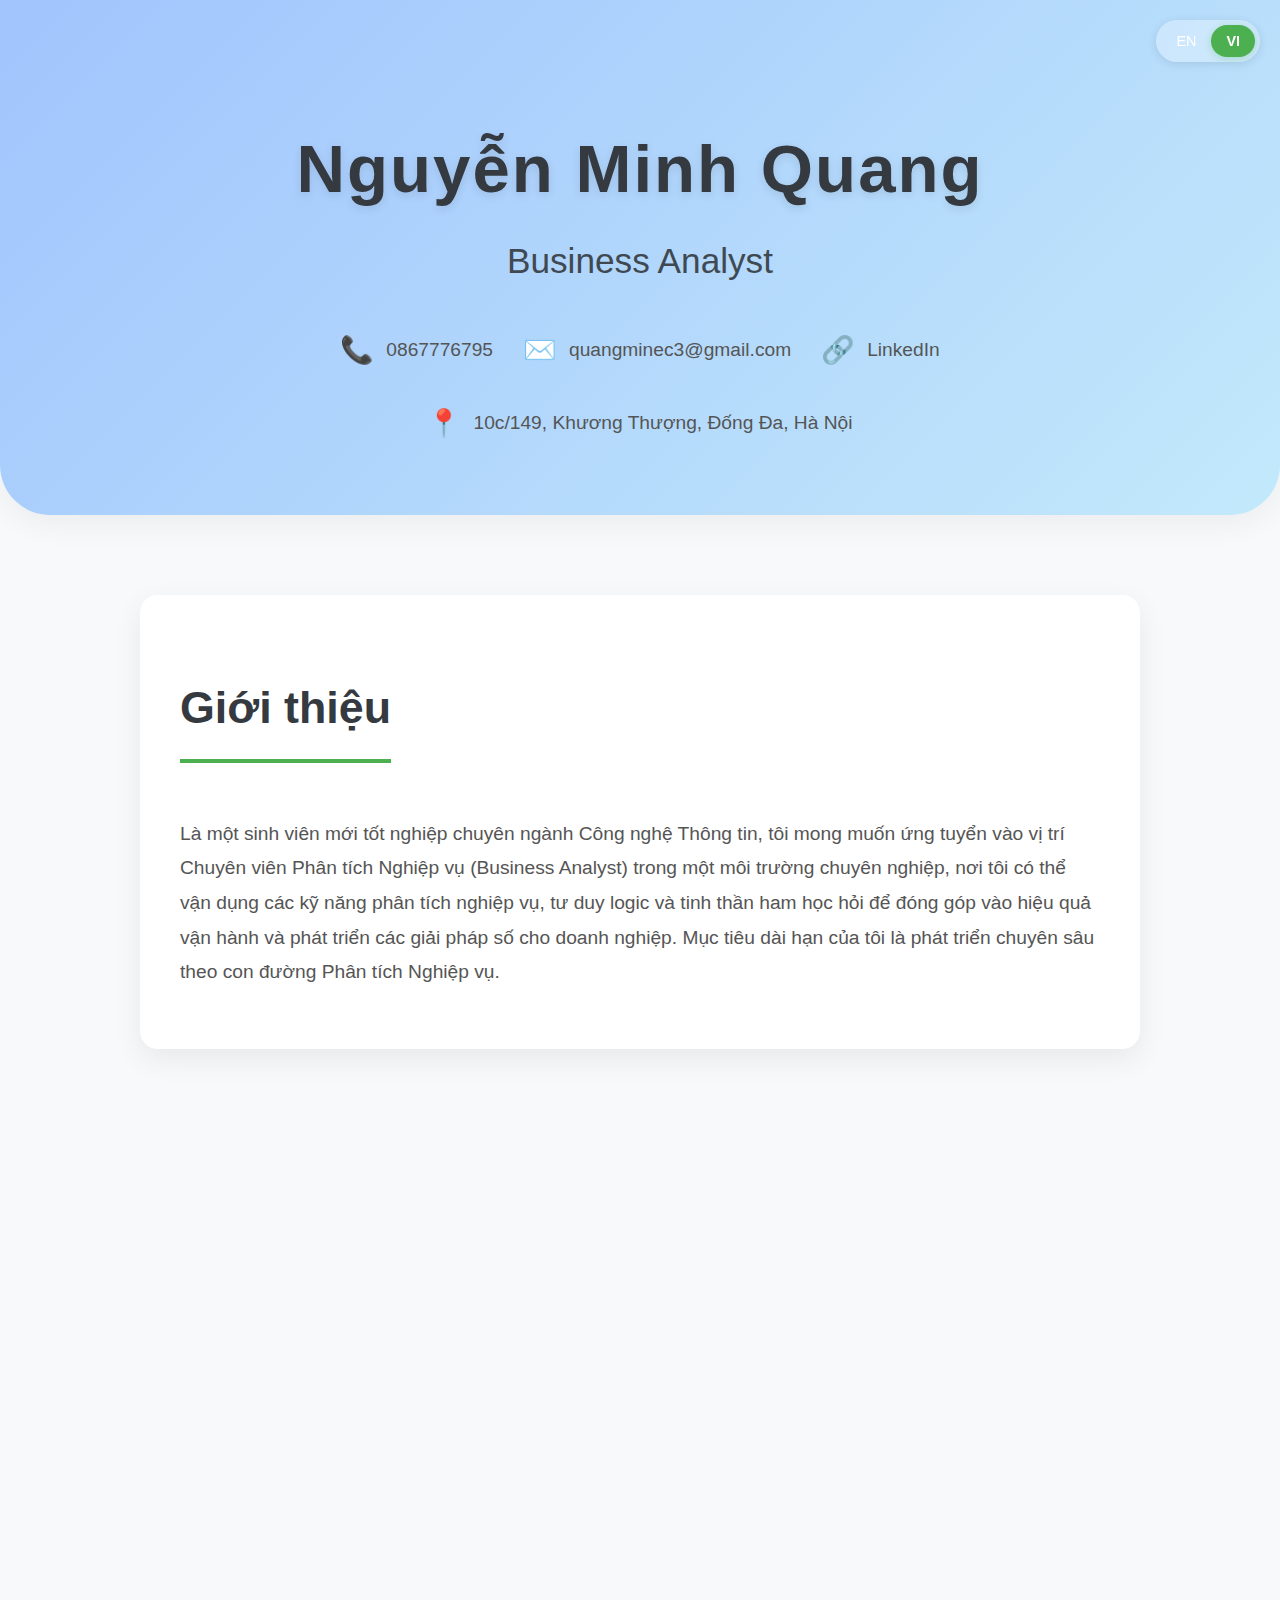
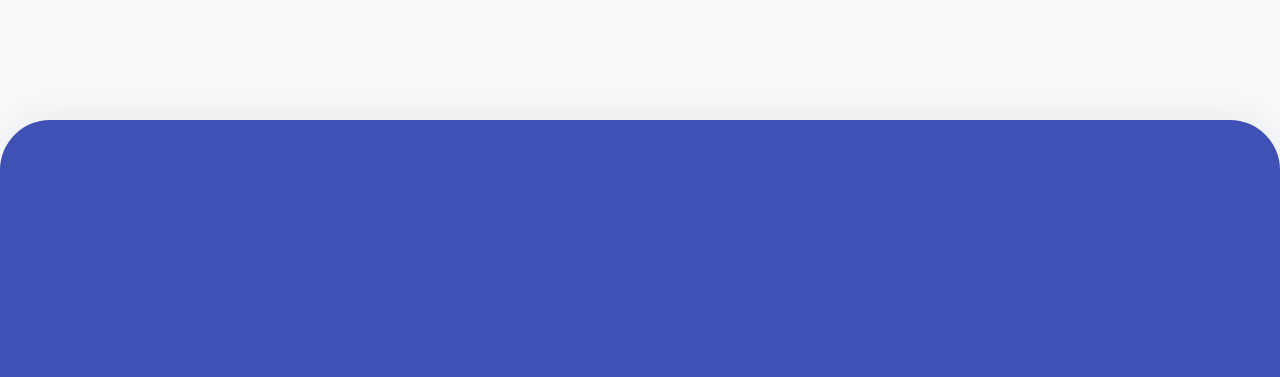
<file: index.html>
<!DOCTYPE html>
<html lang="en">
<head>
    <meta charset="UTF-8">
    <meta name="viewport" content="width=device-width, initial-scale=1.0">
    <title>Nguyen Minh Quang - Portfolio</title>
    <link rel="stylesheet" href="portfolio.css">
</head>
<body>
    <!-- Header Section -->
    <header class="header">
         <div class="language-toggle">
            <button class="toggle-btn active" onclick="switchLanguage('en')" id="btn-en">EN</button>
            <button class="toggle-btn" onclick="switchLanguage('vi')" id="btn-vi">VI</button>
         </div>
        <div class="container">
            <div class="header-content">
                <h1 class="main-name" data-en="Nguyen Minh Quang" data-vi="Nguyễn Minh Quang">Nguyen Minh Quang</h1>
                <h2 class="job-title" data-en="Business Analyst" data-vi="Business Analyst">Business Analyst</h2>
                
                <div class="contact-info">
                    <div class="contact-item">
                        <span class="contact-label">📞</span>
                        <span class="contact-value">0867776795</span>
                    </div>
                    <div class="contact-item">
                        <span class="contact-label">✉️</span>
                        <span class="contact-value">quangminec3@gmail.com</span>
                    </div>
                    <div class="contact-item">
                        <span class="contact-label">🔗</span>
                        <span class="contact-value"><a href="http://linkedin.com/in/nguyen-quang-87b77133b">LinkedIn</a></span>
                    </div>
                    <div class="contact-item">
                        <span class="contact-label">📍</span>
                        <span class="contact-value" data-en="10C/149, Khuong Thuong, Dong Da, Hanoi" data-vi="10c/149, Khương Thượng, Đống Đa, Hà Nội">10C/149, Khuong Thuong, Dong Da, Hanoi</span>
                    </div>
                </div>
            </div>
        </div>
    </header>

    <main class="container">
        <!-- About Me Section -->
        <section class="about-section">
            <div class="card">
                <h2 class="section-title" data-en="About Me" data-vi="Giới thiệu">About Me</h2>
                <div class="about-content">
                    <p class="about-text" data-en="As a recent graduate in Information Technology, I am seeking to apply for a Business Analyst position in a professional environment where I can utilize my business analysis skills, logical thinking, and eagerness to learn to contribute to operational efficiency and the development of digital solutions for businesses. My long-term goal is to develop specialized expertise in the Business Analysis field." data-vi="Là một sinh viên mới tốt nghiệp chuyên ngành Công nghệ Thông tin, tôi mong muốn ứng tuyển vào vị trí Chuyên viên Phân tích Nghiệp vụ (Business Analyst) trong một môi trường chuyên nghiệp, nơi tôi có thể vận dụng các kỹ năng phân tích nghiệp vụ, tư duy logic và tinh thần ham học hỏi để đóng góp vào hiệu quả vận hành và phát triển các giải pháp số cho doanh nghiệp. Mục tiêu dài hạn của tôi là phát triển chuyên sâu theo con đường Phân tích Nghiệp vụ.">
                        As a recent graduate in Information Technology, I am seeking to apply for a Business Analyst position in a professional environment where I can utilize my business analysis skills, logical thinking, and eagerness to learn to contribute to operational efficiency and the development of digital solutions for businesses. My long-term goal is to develop specialized expertise in the Business Analysis field.
                    </p>
                </div>
            </div>
        </section>

        <!-- Education Section -->
        <section class="education-section">
            <div class="card">
                <h2 class="section-title" data-en="Education" data-vi="Học vấn">Education</h2>
                <div class="education-content">
                    <div class="education-item">
                        <h3 class="institution" data-en="Hanoi University of Natural Resources and Environment" data-vi="Trường Đại học Tài Nguyên và Môi Trường Hà Nội">Hanoi University of Natural Resources and Environment</h3>
                        <p class="degree" data-en="Bachelor of Information Technology" data-vi="Cử nhân Công nghệ thông tin">Bachelor of Information Technology</p>
                        <p class="date">2021 - 2025</p>
                        <ul class="education-details">
                            <li data-en="Major: Software Technology" data-vi="Chuyên ngành: Công nghệ phần mềm">Major: Software Technology</li>
                            <li data-en="Grade: Good" data-vi="Tốt nghiệp loại: Khá">Grade: Good</li>
                            <li data-en="Favorite subjects: Information System Analysis and Design; Software Architecture and Design; Embedded System Programming (IoT); Software Testing" data-vi="Môn học yêu thích: Phân tích thiết kế hệ thống thông tin; Kiến trúc và thiết kế phần mềm; Lập trình hệ thống nhúng (IOT); Kiểm thử phần mềm">Favorite subjects: Information System Analysis and Design; Software Architecture and Design; Embedded System Programming (IoT); Software Testing</li>
                        </ul>
                    </div>
                </div>
            </div>
        </section>

        <!-- Experience Section -->
        <section class="experience-section">
            <div class="card">
                <h2 class="section-title" data-en="Experience" data-vi="Kinh nghiệm làm việc">Experience</h2>
                <div class="experience-content">
                    
                    <div class="experience-item">
                        <div class="experience-header">
                            <h3 class="role" data-en="Business Analyst & Back-End Developer Intern" data-vi="Thực tập sinh lập trình Back-End & Business Analyst">Business Analyst & Back-End Developer Intern</h3>
                            <p class="company">MobiFone IT</p>
                            <p class="date" data-en="December 2024 - May 2025" data-vi="12/2024 - 5/2025">December 2024 - May 2025</p>
                        </div>
                        <ul class="experience-details">
                            <li data-en="Gained basic understanding of Golang programming language, including syntax, data types, and writing simple functions" data-vi="Hiểu cơ bản về ngôn ngữ lập trình Golang, bao gồm cú pháp, kiểu dữ liệu và cách viết các hàm đơn giản">Gained basic understanding of Golang programming language, including syntax, data types, and writing simple functions</li>
                            <li data-en="Became familiar with using standard libraries and common packages in Golang" data-vi="Làm quen với việc sử dụng thư viện chuẩn và một số package thông dụng trong Golang">Became familiar with using standard libraries and common packages in Golang</li>
                            <li data-en="Participated in developing small modules under guidance, focusing on code reading and bug fixing" data-vi="Tham gia phát triển các module nhỏ dưới sự hướng dẫn, tập trung vào đọc hiểu mã nguồn và sửa lỗi">Participated in developing small modules under guidance, focusing on code reading and bug fixing</li>
                            <li data-en="Gained basic experience in testing and debugging Golang applications" data-vi="Có kinh nghiệm cơ bản về kiểm thử và gỡ lỗi các ứng dụng viết bằng Golang">Gained basic experience in testing and debugging Golang applications</li>
                            <li data-en="Learned fundamental tasks of a Business Analyst, including understanding business operations, identifying functional and non-functional requirements, and analyzing basic business processes" data-vi="Đã học về các nhiệm vụ nền tảng của một Business Analyst, bao gồm tìm hiểu hoạt động kinh doanh, xác định yêu cầu chức năng và phi chức năng, phân tích các quy trình nghiệp vụ cơ bản">Learned fundamental tasks of a Business Analyst, including understanding business operations, identifying functional and non-functional requirements, and analyzing basic business processes</li>
                        </ul>
                    </div>

                    <div class="experience-item">
                        <div class="experience-header">
                            <h3 class="role" data-en="Front-End Developer Intern" data-vi="Thực tập sinh lập trình Front-End">Front-End Developer Intern</h3>
                            <p class="company">MobiFone IT</p>
                            <p class="date" data-en="January 2024 - May 2024" data-vi="1/2024 - 5/2024">January 2024 - May 2024</p>
                        </div>
                        <ul class="experience-details">
                            <li data-en="Worked with JavaScript and ReactJS, including concepts such as functional components, hooks (useState, useEffect, useContext), and state management with Redux or Context API" data-vi="Sử dụng quen thuộc JavaScript và ReactJS, bao gồm các khái niệm như component functional, hooks (useState, useEffect, useContext), quản lý trạng thái với Redux hoặc Context API">Worked with JavaScript and ReactJS, including concepts such as functional components, hooks (useState, useEffect, useContext), and state management with Redux or Context API</li>
                            <li data-en="Gained experience in API integration and used tools like Postman for testing" data-vi="Có kinh nghiệm tích hợp API, sử dụng các công cụ như Postman để kiểm thử">Gained experience in API integration and used tools like Postman for testing</li>
                            <li data-en="Understood concepts such as RESTful API, asynchronous programming (Promises, Async/Await), and error handling in JavaScript" data-vi="Hiểu biết về các khái niệm như RESTful API, lập trình bất đồng bộ (Promises, Async/Await) và xử lý lỗi trong JavaScript">Understood concepts such as RESTful API, asynchronous programming (Promises, Async/Await), and error handling in JavaScript</li>
                        </ul>
                    </div>

                </div>
            </div>
        </section>

        <!-- Projects Section -->
        <section class="projects-section">
            <div class="card">
                <h2 class="section-title" data-en="Projects" data-vi="Dự án">Projects</h2>
                <div class="projects-content">
                    
                    <div class="project-item">
                        <div class="project-header">
                            <h3 class="project-name">Supply-Chain</h3>
                            <p class="project-type" data-en="Personal Project" data-vi="Dự án cá nhân">Personal Project</p>
                            <p class="date" data-en="January 2025 - April 2025" data-vi="1/2025 - 4/2025">January 2025 - April 2025</p>
                            <p class="role" data-en="Role: Business Analyst & Fullstack Developer" data-vi="Vai trò: Business Analyst & Fullstack Dev">Role: Business Analyst & Fullstack Developer</p>
                        </div>
                        <ul class="project-details">
                            <li data-en="Collected and analyzed user feedback and online information to identify core needs and establish application objectives" data-vi="Thu thập và phân tích phản hồi từ người dùng, thu thập thông tin trên mạng để xác định nhu cầu cốt lõi và xác lập mục tiêu cho ứng dụng">Collected and analyzed user feedback and online information to identify core needs and establish application objectives</li>
                            <li data-en="Prepared comprehensive project documentation, including Software Requirements Specifications (SRS), use case diagrams, user stories, and functional analysis" data-vi="Soạn thảo đầy đủ tài liệu dự án, bao gồm Tài liệu Yêu cầu Phần mềm (SRS), sơ đồ use case, viết user story và phân tích chức năng">Prepared comprehensive project documentation, including Software Requirements Specifications (SRS), use case diagrams, user stories, and functional analysis</li>
                            <li data-en="Used Figma and ReactJS to design and develop user interfaces, focusing on user-friendliness and user experience (UI/UX)" data-vi="Sử dụng Figma và ReactJS để thiết kế và phát triển giao diện người dùng, tập trung vào tính thân thiện và trải nghiệm người dùng (UI/UX)">Used Figma and ReactJS to design and develop user interfaces, focusing on user-friendliness and user experience (UI/UX)</li>
                            <li data-en="Implemented backend system, applied blockchain technology to increase transparency and traceability in supply chain using Solidity language" data-vi="Triển khai hệ thống backend, ứng dụng công nghệ blockchain nhằm tăng tính minh bạch và khả năng truy xuất nguồn gốc trong chuỗi cung ứng sử dụng ngôn ngữ Solidity">Implemented backend system, applied blockchain technology to increase transparency and traceability in supply chain using Solidity language</li>
                            <li data-en="Conducted functional testing and bug fixes to ensure application completeness" data-vi="Thực hiện kiểm thử các chức năng và sửa lỗi để đảm bảo sự hoàn thiện của ứng dụng">Conducted functional testing and bug fixes to ensure application completeness</li>
                            <span data-en="You can see my project source code here: " data-vi="Bạn có thể xem mã nguồn dự án của tôi tại đây: ">You can see my project source code here: </span>
                            <a href="https://gitlab.com/blockchain6334510/supply-chain">Supply-chain</a>
                        </ul>
                    </div>

                    <div class="project-item">
                        <div class="project-header">
                            <h3 class="project-name">GUHA Perfume Shop</h3>
                            <p class="project-type" data-en="Group Project (5 members)" data-vi="Dự án nhóm (5 người)">Group Project (5 members)</p>
                            <p class="date" data-en="August 2023 - October 2023" data-vi="8/2023 - 10/2023">August 2023 - October 2023</p>
                            <p class="role" data-en="Role: Business Analyst & Front-End Developer" data-vi="Vai trò: Business Analyst & Front-End Dev">Role: Business Analyst & Front-End Developer</p>
                        </div>
                        <ul class="project-details">
                            <li data-en="Conducted field surveys at perfume shops to understand daily operations and identify business requirements" data-vi="Tiến hành khảo sát thực tế tại các cửa hàng nước hoa để hiểu quy trình vận hành hàng ngày và xác định các yêu cầu nghiệp vụ">Conducted field surveys at perfume shops to understand daily operations and identify business requirements</li>
                            <li data-en="Analyzed functional requirements and designed a simple system to support main business operations such as product, order, and customer management" data-vi="Phân tích nhu cầu chức năng và thiết kế một hệ thống đơn giản hỗ trợ các nghiệp vụ chính như quản lý sản phẩm, đơn hàng và khách hàng">Analyzed functional requirements and designed a simple system to support main business operations such as product, order, and customer management</li>
                            <li data-en="Built basic workflow diagrams, function decomposition, and use case scenarios to clarify system behavior" data-vi="Xây dựng sơ đồ quy trình làm việc cơ bản, phân rã chức năng và kịch bản use case nhằm làm rõ hành vi hệ thống">Built basic workflow diagrams, function decomposition, and use case scenarios to clarify system behavior</li>
                            <li data-en="Designed simple, user-friendly interfaces suitable for shop owners and staff with limited technical knowledge" data-vi="Thiết kế giao diện đơn giản, thân thiện với người dùng, phù hợp với chủ cửa hàng và nhân viên có ít kiến thức kỹ thuật">Designed simple, user-friendly interfaces suitable for shop owners and staff with limited technical knowledge</li>
                        </ul>
                    </div>

                </div>
            </div>
        </section>

        <!-- Skills Section -->
        <section class="skills-section">
            <div class="card">
                <h2 class="section-title" data-en="Skills" data-vi="Kỹ năng">Skills</h2>
                <div class="skills-content grid">
                    
                    <div class="skill-category">
                        <h3 class="skill-category-title" data-en="Technical Skills" data-vi="Kỹ năng chuyên môn">Technical Skills</h3>
                        <div class="skill-subcategory">
                            <h4 data-en="Business Analysis" data-vi="Phân tích nghiệp vụ">Business Analysis</h4>
                            <div class="skill-list">
                                <span class="skill-tag">BRD/FRD/SRS</span>
                                <span class="skill-tag">User Stories</span>
                                <span class="skill-tag">BPMN</span>
                                <span class="skill-tag">UX/UI</span>
                                <span class="skill-tag">Agile & Scrum</span>
                                <span class="skill-tag" data-en="Market Research" data-vi="Nghiên cứu thị trường">Market Research</span>
                            </div>
                        </div>
                        <div class="skill-subcategory">
                            <h4 data-en="Programming" data-vi="Lập trình">Programming</h4>
                            <div class="skill-list">
                                <span class="skill-tag">SQL</span>
                                <span class="skill-tag">Python (Basic)</span>
                                <span class="skill-tag">JavaScript</span>
                                <span class="skill-tag">ReactJS</span>
                                <span class="skill-tag">Golang (Basic)</span>
                                <span class="skill-tag">Solidity</span>
                            </div>
                        </div>
                        <div class="skill-subcategory">
                            <h4 data-en="Tools" data-vi="Công cụ">Tools</h4>
                            <div class="skill-list">
                                <span class="skill-tag">Postman</span>
                                <span class="skill-tag">Git/GitHub</span>
                                <span class="skill-tag">VS Code</span>
                                <span class="skill-tag">Microsoft Office</span>
                                <span class="skill-tag">Figma</span>
                                <span class="skill-tag">Draw.io</span>
                                <span class="skill-tag">Jira</span>
                            </div>
                        </div>
                    </div>

                    <div class="skill-category">
                        <h3 class="skill-category-title" data-en="Soft Skills" data-vi="Kỹ năng mềm">Soft Skills</h3>
                        <div class="skill-list">
                            <span class="skill-tag" data-en="Analytical Thinking" data-vi="Tư duy phân tích">Analytical Thinking</span>
                            <span class="skill-tag" data-en="Problem Solving" data-vi="Giải quyết vấn đề">Problem Solving</span>
                            <span class="skill-tag" data-en="Documentation" data-vi="Trình bày tài liệu">Documentation</span>
                            <span class="skill-tag" data-en="Presentation" data-vi="Thuyết trình">Presentation</span>
                            <span class="skill-tag" data-en="Communication" data-vi="Giao tiếp">Communication</span>
                            <span class="skill-tag" data-en="Teamwork" data-vi="Làm việc nhóm">Teamwork</span>
                            <span class="skill-tag" data-en="Self-Learning" data-vi="Tự học">Self-Learning</span>
                            <span class="skill-tag" data-en="Independent Work" data-vi="Làm việc độc lập">Independent Work</span>
                        </div>
                    </div>

                </div>
            </div>
        </section>

        <!-- Languages Section -->
        <section class="languages-section">
            <div class="card">
                <h2 class="section-title" data-en="Languages" data-vi="Ngôn ngữ">Languages</h2>
                <div class="languages-content">
                    <div class="language-item">
                        <h3 data-en="English" data-vi="Tiếng Anh">English</h3>
                        <ul>
                            <li data-en="Able to read and understand technical documentation" data-vi="Có khả năng đọc hiểu các tài liệu kỹ thuật">Able to read and understand technical documentation</li>
                            <li data-en="Basic communication skills" data-vi="Giao tiếp cơ bản">Basic communication skills</li>
                        </ul>
                    </div>
                    <div class="language-item">
                        <h3 data-en="Vietnamese" data-vi="Tiếng Việt">Vietnamese</h3>
                        <ul>
                            <li data-en="Native speaker" data-vi="Ngôn ngữ mẹ đẻ">Native speaker</li>
                        </ul>
                    </div>
                </div>
            </div>
        </section>

        <!-- Interests Section -->
        <section class="interests-section">
            <div class="card">
                <h2 class="section-title" data-en="Interests" data-vi="Sở thích">Interests</h2>
                <div class="interests-content">
                    <div class="interest-grid">
                        <div class="interest-item">
                            <h3>📚</h3>
                            <p data-en="Reading and collecting books" data-vi="Đọc và sưu tầm sách">Reading and collecting books</p>
                        </div>
                        <div class="interest-item">
                            <h3>🍳</h3>
                            <p data-en="Learning and cooking new dishes" data-vi="Học và nấu các món ăn mới">Learning and cooking new dishes</p>
                        </div>
                        <div class="interest-item">
                            <h3>🏸</h3>
                            <p data-en="Playing badminton" data-vi="Chơi cầu lông">Playing badminton</p>
                        </div>
                        <div class="interest-item">
                            <h3>🔧</h3>
                            <p data-en="Searching, collecting, and repairing technology items" data-vi="Tìm kiếm, sưu tầm và sửa chữa đồ công nghệ">Searching, collecting, and repairing technology items</p>
                        </div>
                    </div>
                </div>
            </div>
        </section>

    </main>

    <footer class="footer">
        <div class="container">
            <div class="card">
                <p class="footer-text" data-en="© 2025 Nguyen Minh Quang. All rights reserved." data-vi="© 2025 Nguyen Minh Quang. Tất cả quyền được bảo lưu.">© 2025 Nguyen Minh Quang. All rights reserved.</p>
            </div>
        </div>
    </footer>

    <script>
        // Language switching functionality
        let currentLanguage = 'en';

        function switchLanguage(lang) {
            currentLanguage = lang;
            
            // Update toggle buttons
            document.getElementById('btn-en').classList.toggle('active', lang === 'en');
            document.getElementById('btn-vi').classList.toggle('active', lang === 'vi');
            
            // Update all elements with data attributes
            const elements = document.querySelectorAll('[data-en][data-vi]');
            elements.forEach(element => {
                if (lang === 'en') {
                    element.textContent = element.getAttribute('data-en');
                } else {
                    element.textContent = element.getAttribute('data-vi');
                }
            });
            
            // Update document language
            document.documentElement.lang = lang;
        }

        // Initialize on page load
        document.addEventListener('DOMContentLoaded', function() {
            switchLanguage('en');
        });

        // Smooth scrolling for anchor links (if you add navigation later)
        document.querySelectorAll('a[href^="#"]').forEach(anchor => {
            anchor.addEventListener('click', function (e) {
                e.preventDefault();
                document.querySelector(this.getAttribute('href')).scrollIntoView({
                    behavior: 'smooth'
                });
            });
        });

        // Add some interactive effects
        document.addEventListener('DOMContentLoaded', function() {
            // Add hover effects to cards
            const cards = document.querySelectorAll('.card');
            cards.forEach(card => {
                card.addEventListener('mouseenter', function() {
                    this.style.transform = 'translateY(-2px)';
                    this.style.transition = 'transform 0.3s ease';
                });
                
                card.addEventListener('mouseleave', function() {
                    this.style.transform = 'translateY(0)';
                });
            });

            // Add click effects to skill tags
            const skillTags = document.querySelectorAll('.skill-tag');
            skillTags.forEach(tag => {
                tag.addEventListener('click', function() {
                    this.style.transform = 'scale(1.1)';
                    this.style.transition = 'transform 0.2s ease';
                    
                    setTimeout(() => {
                        this.style.transform = 'scale(1)';
                    }, 200);
                });
            });
        });

        // Add typing effect to the main title (optional)
        function typeWriter(element, text, delay = 100) {
            let i = 0;
            element.innerHTML = '';
            
            function type() {
                if (i < text.length) {
                    element.innerHTML += text.charAt(i);
                    i++;
                    setTimeout(type, delay);
                }
            }
            
            type();
        }

        document.addEventListener('DOMContentLoaded', () => {
    const cards = document.querySelectorAll('.card');

    const observerOptions = {
        root: null, // viewport
        rootMargin: '0px',
        threshold: 0.1 // 10% của card phải visible để kích hoạt
    };

    const observer = new IntersectionObserver((entries, observer) => {
        entries.forEach(entry => {
            if (entry.isIntersecting) {
                // Card đang trong viewport
                if (!entry.target.classList.contains('appear')) {
                    entry.target.classList.add('appear');
                    // Tùy chọn: Ngừng quan sát sau khi đã xuất hiện để cải thiện hiệu suất
                    // observer.unobserve(entry.target);
                }
            } else {
                // Tùy chọn: Nếu muốn hiệu ứng reset khi cuộn ra ngoài
                // entry.target.classList.remove('appear');
            }
        });
    }, observerOptions);

    cards.forEach(card => {
        observer.observe(card);
    });

    // Logic cho chuyển đổi ngôn ngữ (nếu bạn có)
    const langToggleEn = document.getElementById('btn-en');
    const langToggleVi = document.getElementById('btn-vi');
    const elementsToTranslate = document.querySelectorAll('[data-en], [data-vi]');

    function switchLanguage(lang) {
        elementsToTranslate.forEach(el => {
            if (el.dataset[lang]) {
                el.textContent = el.dataset[lang];
            }
        });

        if (lang === 'en') {
            langToggleEn.classList.add('active');
            langToggleVi.classList.remove('active');
        } else {
            langToggleVi.classList.add('active');
            langToggleEn.classList.remove('active');
        }
    }

    // Thiết lập ngôn ngữ mặc định hoặc từ localStorage
    const savedLang = localStorage.getItem('portfolioLang') || 'vi';
    switchLanguage(savedLang);

    langToggleEn.addEventListener('click', () => {
        switchLanguage('en');
        localStorage.setItem('portfolioLang', 'en');
    });

    langToggleVi.addEventListener('click', () => {
        switchLanguage('vi');
        localStorage.setItem('portfolioLang', 'vi');
    });
});

        // Uncomment to add typing effect to name
        // document.addEventListener('DOMContentLoaded', function() {
        //     const nameElement = document.querySelector('.main-name');
        //     typeWriter(nameElement, 'Nguyen Minh Quang', 150);
        // });
    </script>
</body>
</html>
</file>
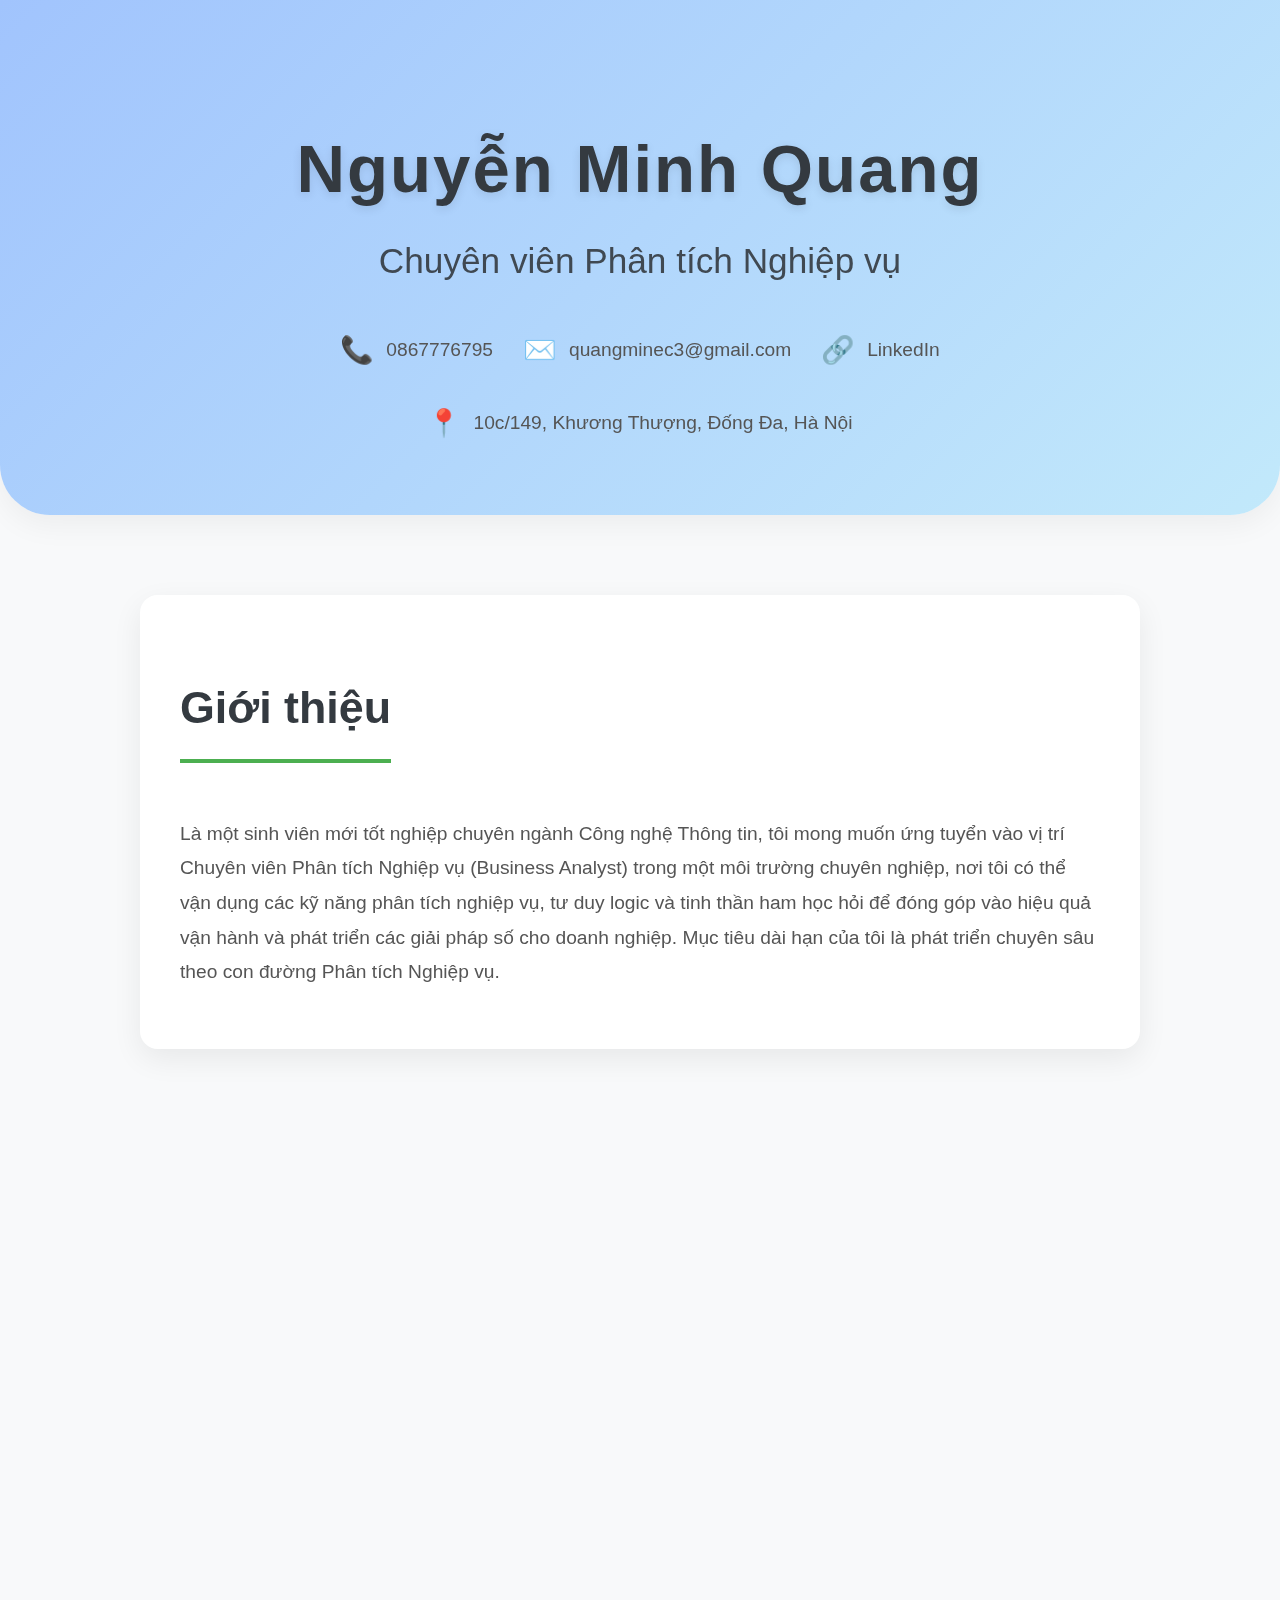
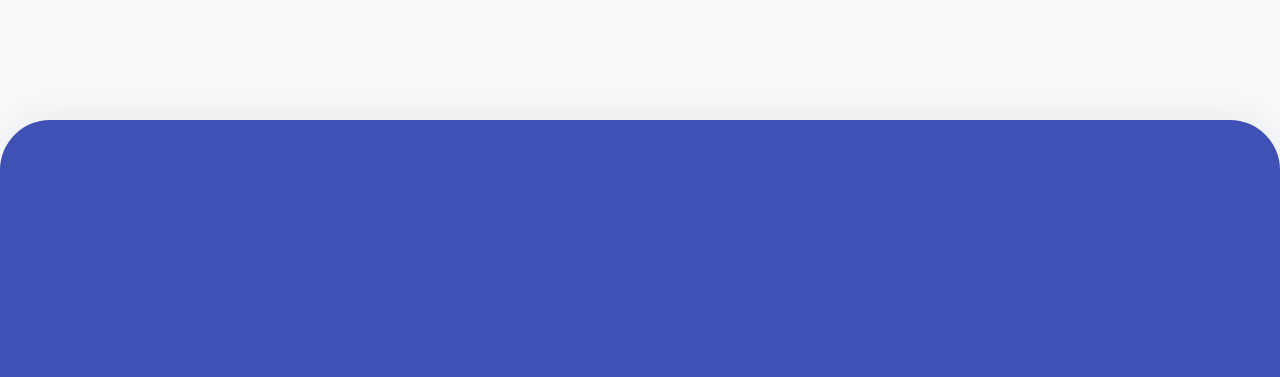
<file: portfolio.html>
<!DOCTYPE html>
<html lang="en">
<head>
    <meta charset="UTF-8">
    <meta name="viewport" content="width=device-width, initial-scale=1.0">
    <title>Nguyen Minh Quang - Portfolio</title>
    <link rel="stylesheet" href="portfolio.css">
</head>
<body>
    <!-- Language Toggle -->
    <div class="language-toggle">
        <button class="toggle-btn active" onclick="switchLanguage('en')" id="btn-en">English</button>
        <button class="toggle-btn" onclick="switchLanguage('vi')" id="btn-vi">Tiếng Việt</button>
    </div>

    <!-- Header Section -->
    <header class="header">
        <div class="container">
            <div class="header-content">
                <h1 class="main-name" data-en="Nguyen Minh Quang" data-vi="Nguyễn Minh Quang">Nguyen Minh Quang</h1>
                <h2 class="job-title" data-en="Business Analyst" data-vi="Chuyên viên Phân tích Nghiệp vụ">Business Analyst</h2>
                
                <div class="contact-info">
                    <div class="contact-item">
                        <span class="contact-label">📞</span>
                        <span class="contact-value">0867776795</span>
                    </div>
                    <div class="contact-item">
                        <span class="contact-label">✉️</span>
                        <span class="contact-value">quangminec3@gmail.com</span>
                    </div>
                    <div class="contact-item">
                        <span class="contact-label">🔗</span>
                        <span class="contact-value"><a href="http://linkedin.com/in/nguyen-quang-87b77133b">LinkedIn</a></span>
                    </div>
                    <div class="contact-item">
                        <span class="contact-label">📍</span>
                        <span class="contact-value" data-en="10C/149, Khuong Thuong, Dong Da, Hanoi" data-vi="10c/149, Khương Thượng, Đống Đa, Hà Nội">10C/149, Khuong Thuong, Dong Da, Hanoi</span>
                    </div>
                </div>
            </div>
        </div>
    </header>

    <main class="container">
        <!-- About Me Section -->
        <section class="about-section">
            <div class="card">
                <h2 class="section-title" data-en="About Me" data-vi="Giới thiệu">About Me</h2>
                <div class="about-content">
                    <p class="about-text" data-en="As a recent graduate in Information Technology, I am seeking to apply for a Business Analyst position in a professional environment where I can utilize my business analysis skills, logical thinking, and eagerness to learn to contribute to operational efficiency and the development of digital solutions for businesses. My long-term goal is to develop specialized expertise in the Business Analysis field." data-vi="Là một sinh viên mới tốt nghiệp chuyên ngành Công nghệ Thông tin, tôi mong muốn ứng tuyển vào vị trí Chuyên viên Phân tích Nghiệp vụ (Business Analyst) trong một môi trường chuyên nghiệp, nơi tôi có thể vận dụng các kỹ năng phân tích nghiệp vụ, tư duy logic và tinh thần ham học hỏi để đóng góp vào hiệu quả vận hành và phát triển các giải pháp số cho doanh nghiệp. Mục tiêu dài hạn của tôi là phát triển chuyên sâu theo con đường Phân tích Nghiệp vụ.">
                        As a recent graduate in Information Technology, I am seeking to apply for a Business Analyst position in a professional environment where I can utilize my business analysis skills, logical thinking, and eagerness to learn to contribute to operational efficiency and the development of digital solutions for businesses. My long-term goal is to develop specialized expertise in the Business Analysis field.
                    </p>
                </div>
            </div>
        </section>

        <!-- Education Section -->
        <section class="education-section">
            <div class="card">
                <h2 class="section-title" data-en="Education" data-vi="Học vấn">Education</h2>
                <div class="education-content">
                    <div class="education-item">
                        <h3 class="institution" data-en="Hanoi University of Natural Resources and Environment" data-vi="Trường Đại học Tài Nguyên và Môi Trường Hà Nội">Hanoi University of Natural Resources and Environment</h3>
                        <p class="degree" data-en="Bachelor of Information Technology" data-vi="Cử nhân Công nghệ thông tin">Bachelor of Information Technology</p>
                        <p class="date">2021 - 2025</p>
                        <ul class="education-details">
                            <li data-en="Major: Software Technology" data-vi="Chuyên ngành: Công nghệ phần mềm">Major: Software Technology</li>
                            <li data-en="Grade: Good" data-vi="Tốt nghiệp loại: Khá">Grade: Good</li>
                            <li data-en="Favorite subjects: Information System Analysis and Design; Software Architecture and Design; Embedded System Programming (IoT); Software Testing" data-vi="Môn học yêu thích: Phân tích thiết kế hệ thống thông tin; Kiến trúc và thiết kế phần mềm; Lập trình hệ thống nhúng (IOT); Kiểm thử phần mềm">Favorite subjects: Information System Analysis and Design; Software Architecture and Design; Embedded System Programming (IoT); Software Testing</li>
                        </ul>
                    </div>
                </div>
            </div>
        </section>

        <!-- Experience Section -->
        <section class="experience-section">
            <div class="card">
                <h2 class="section-title" data-en="Experience" data-vi="Kinh nghiệm làm việc">Experience</h2>
                <div class="experience-content">
                    
                    <div class="experience-item">
                        <div class="experience-header">
                            <h3 class="role" data-en="Business Analyst & Back-End Developer Intern" data-vi="Thực tập sinh lập trình Back-End & Business Analyst">Business Analyst & Back-End Developer Intern</h3>
                            <p class="company">MobiFone IT</p>
                            <p class="date" data-en="December 2024 - May 2025" data-vi="12/2024 - 5/2025">December 2024 - May 2025</p>
                        </div>
                        <ul class="experience-details">
                            <li data-en="Gained basic understanding of Golang programming language, including syntax, data types, and writing simple functions" data-vi="Hiểu cơ bản về ngôn ngữ lập trình Golang, bao gồm cú pháp, kiểu dữ liệu và cách viết các hàm đơn giản">Gained basic understanding of Golang programming language, including syntax, data types, and writing simple functions</li>
                            <li data-en="Became familiar with using standard libraries and common packages in Golang" data-vi="Làm quen với việc sử dụng thư viện chuẩn và một số package thông dụng trong Golang">Became familiar with using standard libraries and common packages in Golang</li>
                            <li data-en="Participated in developing small modules under guidance, focusing on code reading and bug fixing" data-vi="Tham gia phát triển các module nhỏ dưới sự hướng dẫn, tập trung vào đọc hiểu mã nguồn và sửa lỗi">Participated in developing small modules under guidance, focusing on code reading and bug fixing</li>
                            <li data-en="Gained basic experience in testing and debugging Golang applications" data-vi="Có kinh nghiệm cơ bản về kiểm thử và gỡ lỗi các ứng dụng viết bằng Golang">Gained basic experience in testing and debugging Golang applications</li>
                            <li data-en="Learned fundamental tasks of a Business Analyst, including understanding business operations, identifying functional and non-functional requirements, and analyzing basic business processes" data-vi="Đã học về các nhiệm vụ nền tảng của một Business Analyst, bao gồm tìm hiểu hoạt động kinh doanh, xác định yêu cầu chức năng và phi chức năng, phân tích các quy trình nghiệp vụ cơ bản">Learned fundamental tasks of a Business Analyst, including understanding business operations, identifying functional and non-functional requirements, and analyzing basic business processes</li>
                        </ul>
                    </div>

                    <div class="experience-item">
                        <div class="experience-header">
                            <h3 class="role" data-en="Front-End Developer Intern" data-vi="Thực tập sinh lập trình Front-End">Front-End Developer Intern</h3>
                            <p class="company">MobiFone IT</p>
                            <p class="date" data-en="January 2024 - May 2024" data-vi="1/2024 - 5/2024">January 2024 - May 2024</p>
                        </div>
                        <ul class="experience-details">
                            <li data-en="Worked with JavaScript and ReactJS, including concepts such as functional components, hooks (useState, useEffect, useContext), and state management with Redux or Context API" data-vi="Sử dụng quen thuộc JavaScript và ReactJS, bao gồm các khái niệm như component functional, hooks (useState, useEffect, useContext), quản lý trạng thái với Redux hoặc Context API">Worked with JavaScript and ReactJS, including concepts such as functional components, hooks (useState, useEffect, useContext), and state management with Redux or Context API</li>
                            <li data-en="Gained experience in API integration and used tools like Postman for testing" data-vi="Có kinh nghiệm tích hợp API, sử dụng các công cụ như Postman để kiểm thử">Gained experience in API integration and used tools like Postman for testing</li>
                            <li data-en="Understood concepts such as RESTful API, asynchronous programming (Promises, Async/Await), and error handling in JavaScript" data-vi="Hiểu biết về các khái niệm như RESTful API, lập trình bất đồng bộ (Promises, Async/Await) và xử lý lỗi trong JavaScript">Understood concepts such as RESTful API, asynchronous programming (Promises, Async/Await), and error handling in JavaScript</li>
                        </ul>
                    </div>

                </div>
            </div>
        </section>

        <!-- Projects Section -->
        <section class="projects-section">
            <div class="card">
                <h2 class="section-title" data-en="Projects" data-vi="Dự án">Projects</h2>
                <div class="projects-content">
                    
                    <div class="project-item">
                        <div class="project-header">
                            <h3 class="project-name">Supply-Chain</h3>
                            <p class="project-type" data-en="Personal Project" data-vi="Dự án cá nhân">Personal Project</p>
                            <p class="date" data-en="January 2025 - April 2025" data-vi="1/2025 - 4/2025">January 2025 - April 2025</p>
                            <p class="role" data-en="Role: Business Analyst & Fullstack Developer" data-vi="Vai trò: Business Analyst & Fullstack Dev">Role: Business Analyst & Fullstack Developer</p>
                        </div>
                        <ul class="project-details">
                            <li data-en="Collected and analyzed user feedback and online information to identify core needs and establish application objectives" data-vi="Thu thập và phân tích phản hồi từ người dùng, thu thập thông tin trên mạng để xác định nhu cầu cốt lõi và xác lập mục tiêu cho ứng dụng">Collected and analyzed user feedback and online information to identify core needs and establish application objectives</li>
                            <li data-en="Prepared comprehensive project documentation, including Software Requirements Specifications (SRS), use case diagrams, user stories, and functional analysis" data-vi="Soạn thảo đầy đủ tài liệu dự án, bao gồm Tài liệu Yêu cầu Phần mềm (SRS), sơ đồ use case, viết user story và phân tích chức năng">Prepared comprehensive project documentation, including Software Requirements Specifications (SRS), use case diagrams, user stories, and functional analysis</li>
                            <li data-en="Used Figma and ReactJS to design and develop user interfaces, focusing on user-friendliness and user experience (UI/UX)" data-vi="Sử dụng Figma và ReactJS để thiết kế và phát triển giao diện người dùng, tập trung vào tính thân thiện và trải nghiệm người dùng (UI/UX)">Used Figma and ReactJS to design and develop user interfaces, focusing on user-friendliness and user experience (UI/UX)</li>
                            <li data-en="Implemented backend system, applied blockchain technology to increase transparency and traceability in supply chain using Solidity language" data-vi="Triển khai hệ thống backend, ứng dụng công nghệ blockchain nhằm tăng tính minh bạch và khả năng truy xuất nguồn gốc trong chuỗi cung ứng sử dụng ngôn ngữ Solidity">Implemented backend system, applied blockchain technology to increase transparency and traceability in supply chain using Solidity language</li>
                            <li data-en="Conducted functional testing and bug fixes to ensure application completeness" data-vi="Thực hiện kiểm thử các chức năng và sửa lỗi để đảm bảo sự hoàn thiện của ứng dụng">Conducted functional testing and bug fixes to ensure application completeness</li>
                            <span data-en="You can see my project source code here: " data-vi="Bạn có thể xem mã nguồn dự án của tôi tại đây: ">You can see my project source code here: </span>
                            <a href="https://gitlab.com/blockchain6334510/supply-chain">Supply-chain</a>
                        </ul>
                    </div>

                    <div class="project-item">
                        <div class="project-header">
                            <h3 class="project-name">GUHA Perfume Shop</h3>
                            <p class="project-type" data-en="Group Project (5 members)" data-vi="Dự án nhóm (5 người)">Group Project (5 members)</p>
                            <p class="date" data-en="August 2023 - October 2023" data-vi="8/2023 - 10/2023">August 2023 - October 2023</p>
                            <p class="role" data-en="Role: Business Analyst & Front-End Developer" data-vi="Vai trò: Business Analyst & Front-End Dev">Role: Business Analyst & Front-End Developer</p>
                        </div>
                        <ul class="project-details">
                            <li data-en="Conducted field surveys at perfume shops to understand daily operations and identify business requirements" data-vi="Tiến hành khảo sát thực tế tại các cửa hàng nước hoa để hiểu quy trình vận hành hàng ngày và xác định các yêu cầu nghiệp vụ">Conducted field surveys at perfume shops to understand daily operations and identify business requirements</li>
                            <li data-en="Analyzed functional requirements and designed a simple system to support main business operations such as product, order, and customer management" data-vi="Phân tích nhu cầu chức năng và thiết kế một hệ thống đơn giản hỗ trợ các nghiệp vụ chính như quản lý sản phẩm, đơn hàng và khách hàng">Analyzed functional requirements and designed a simple system to support main business operations such as product, order, and customer management</li>
                            <li data-en="Built basic workflow diagrams, function decomposition, and use case scenarios to clarify system behavior" data-vi="Xây dựng sơ đồ quy trình làm việc cơ bản, phân rã chức năng và kịch bản use case nhằm làm rõ hành vi hệ thống">Built basic workflow diagrams, function decomposition, and use case scenarios to clarify system behavior</li>
                            <li data-en="Designed simple, user-friendly interfaces suitable for shop owners and staff with limited technical knowledge" data-vi="Thiết kế giao diện đơn giản, thân thiện với người dùng, phù hợp với chủ cửa hàng và nhân viên có ít kiến thức kỹ thuật">Designed simple, user-friendly interfaces suitable for shop owners and staff with limited technical knowledge</li>
                        </ul>
                    </div>

                </div>
            </div>
        </section>

        <!-- Skills Section -->
        <section class="skills-section">
            <div class="card">
                <h2 class="section-title" data-en="Skills" data-vi="Kỹ năng">Skills</h2>
                <div class="skills-content grid">
                    
                    <div class="skill-category">
                        <h3 class="skill-category-title" data-en="Technical Skills" data-vi="Kỹ năng chuyên môn">Technical Skills</h3>
                        <div class="skill-subcategory">
                            <h4 data-en="Business Analysis" data-vi="Phân tích nghiệp vụ">Business Analysis</h4>
                            <div class="skill-list">
                                <span class="skill-tag">BRD/FRD/SRS</span>
                                <span class="skill-tag">User Stories</span>
                                <span class="skill-tag">BPMN</span>
                                <span class="skill-tag">UX/UI</span>
                                <span class="skill-tag">Agile & Scrum</span>
                                <span class="skill-tag" data-en="Market Research" data-vi="Nghiên cứu thị trường">Market Research</span>
                            </div>
                        </div>
                        <div class="skill-subcategory">
                            <h4 data-en="Programming" data-vi="Lập trình">Programming</h4>
                            <div class="skill-list">
                                <span class="skill-tag">SQL</span>
                                <span class="skill-tag">Python (Basic)</span>
                                <span class="skill-tag">JavaScript</span>
                                <span class="skill-tag">ReactJS</span>
                                <span class="skill-tag">Golang (Basic)</span>
                                <span class="skill-tag">Solidity</span>
                            </div>
                        </div>
                        <div class="skill-subcategory">
                            <h4 data-en="Tools" data-vi="Công cụ">Tools</h4>
                            <div class="skill-list">
                                <span class="skill-tag">Postman</span>
                                <span class="skill-tag">Git/GitHub</span>
                                <span class="skill-tag">VS Code</span>
                                <span class="skill-tag">Microsoft Office</span>
                                <span class="skill-tag">Figma</span>
                                <span class="skill-tag">Draw.io</span>
                                <span class="skill-tag">Jira</span>
                            </div>
                        </div>
                    </div>

                    <div class="skill-category">
                        <h3 class="skill-category-title" data-en="Soft Skills" data-vi="Kỹ năng mềm">Soft Skills</h3>
                        <div class="skill-list">
                            <span class="skill-tag" data-en="Analytical Thinking" data-vi="Tư duy phân tích">Analytical Thinking</span>
                            <span class="skill-tag" data-en="Problem Solving" data-vi="Giải quyết vấn đề">Problem Solving</span>
                            <span class="skill-tag" data-en="Documentation" data-vi="Trình bày tài liệu">Documentation</span>
                            <span class="skill-tag" data-en="Presentation" data-vi="Thuyết trình">Presentation</span>
                            <span class="skill-tag" data-en="Communication" data-vi="Giao tiếp">Communication</span>
                            <span class="skill-tag" data-en="Teamwork" data-vi="Làm việc nhóm">Teamwork</span>
                            <span class="skill-tag" data-en="Self-Learning" data-vi="Tự học">Self-Learning</span>
                            <span class="skill-tag" data-en="Independent Work" data-vi="Làm việc độc lập">Independent Work</span>
                        </div>
                    </div>

                </div>
            </div>
        </section>

        <!-- Languages Section -->
        <section class="languages-section">
            <div class="card">
                <h2 class="section-title" data-en="Languages" data-vi="Ngôn ngữ">Languages</h2>
                <div class="languages-content">
                    <div class="language-item">
                        <h3 data-en="English" data-vi="Tiếng Anh">English</h3>
                        <ul>
                            <li data-en="Able to read and understand technical documentation" data-vi="Có khả năng đọc hiểu các tài liệu kỹ thuật">Able to read and understand technical documentation</li>
                            <li data-en="Basic communication skills" data-vi="Giao tiếp cơ bản">Basic communication skills</li>
                        </ul>
                    </div>
                    <div class="language-item">
                        <h3 data-en="Vietnamese" data-vi="Tiếng Việt">Vietnamese</h3>
                        <ul>
                            <li data-en="Native speaker" data-vi="Ngôn ngữ mẹ đẻ">Native speaker</li>
                        </ul>
                    </div>
                </div>
            </div>
        </section>

        <!-- Interests Section -->
        <section class="interests-section">
            <div class="card">
                <h2 class="section-title" data-en="Interests" data-vi="Sở thích">Interests</h2>
                <div class="interests-content">
                    <div class="interest-grid">
                        <div class="interest-item">
                            <h3>📚</h3>
                            <p data-en="Reading and collecting books" data-vi="Đọc và sưu tầm sách">Reading and collecting books</p>
                        </div>
                        <div class="interest-item">
                            <h3>🍳</h3>
                            <p data-en="Learning and cooking new dishes" data-vi="Học và nấu các món ăn mới">Learning and cooking new dishes</p>
                        </div>
                        <div class="interest-item">
                            <h3>🏸</h3>
                            <p data-en="Playing badminton" data-vi="Chơi cầu lông">Playing badminton</p>
                        </div>
                        <div class="interest-item">
                            <h3>🔧</h3>
                            <p data-en="Searching, collecting, and repairing technology items" data-vi="Tìm kiếm, sưu tầm và sửa chữa đồ công nghệ">Searching, collecting, and repairing technology items</p>
                        </div>
                    </div>
                </div>
            </div>
        </section>

    </main>

    <footer class="footer">
        <div class="container">
            <div class="card">
                <p class="footer-text" data-en="© 2025 Nguyen Minh Quang. All rights reserved." data-vi="© 2025 Nguyen Minh Quang. Tất cả quyền được bảo lưu.">© 2025 Nguyen Minh Quang. All rights reserved.</p>
            </div>
        </div>
    </footer>

    <script>
        // Language switching functionality
        let currentLanguage = 'en';

        function switchLanguage(lang) {
            currentLanguage = lang;
            
            // Update toggle buttons
            document.getElementById('btn-en').classList.toggle('active', lang === 'en');
            document.getElementById('btn-vi').classList.toggle('active', lang === 'vi');
            
            // Update all elements with data attributes
            const elements = document.querySelectorAll('[data-en][data-vi]');
            elements.forEach(element => {
                if (lang === 'en') {
                    element.textContent = element.getAttribute('data-en');
                } else {
                    element.textContent = element.getAttribute('data-vi');
                }
            });
            
            // Update document language
            document.documentElement.lang = lang;
        }

        // Initialize on page load
        document.addEventListener('DOMContentLoaded', function() {
            switchLanguage('en');
        });

        // Smooth scrolling for anchor links (if you add navigation later)
        document.querySelectorAll('a[href^="#"]').forEach(anchor => {
            anchor.addEventListener('click', function (e) {
                e.preventDefault();
                document.querySelector(this.getAttribute('href')).scrollIntoView({
                    behavior: 'smooth'
                });
            });
        });

        // Add some interactive effects
        document.addEventListener('DOMContentLoaded', function() {
            // Add hover effects to cards
            const cards = document.querySelectorAll('.card');
            cards.forEach(card => {
                card.addEventListener('mouseenter', function() {
                    this.style.transform = 'translateY(-2px)';
                    this.style.transition = 'transform 0.3s ease';
                });
                
                card.addEventListener('mouseleave', function() {
                    this.style.transform = 'translateY(0)';
                });
            });

            // Add click effects to skill tags
            const skillTags = document.querySelectorAll('.skill-tag');
            skillTags.forEach(tag => {
                tag.addEventListener('click', function() {
                    this.style.transform = 'scale(1.1)';
                    this.style.transition = 'transform 0.2s ease';
                    
                    setTimeout(() => {
                        this.style.transform = 'scale(1)';
                    }, 200);
                });
            });
        });

        // Add typing effect to the main title (optional)
        function typeWriter(element, text, delay = 100) {
            let i = 0;
            element.innerHTML = '';
            
            function type() {
                if (i < text.length) {
                    element.innerHTML += text.charAt(i);
                    i++;
                    setTimeout(type, delay);
                }
            }
            
            type();
        }

        document.addEventListener('DOMContentLoaded', () => {
    const cards = document.querySelectorAll('.card');

    const observerOptions = {
        root: null, // viewport
        rootMargin: '0px',
        threshold: 0.1 // 10% của card phải visible để kích hoạt
    };

    const observer = new IntersectionObserver((entries, observer) => {
        entries.forEach(entry => {
            if (entry.isIntersecting) {
                // Card đang trong viewport
                if (!entry.target.classList.contains('appear')) {
                    entry.target.classList.add('appear');
                    // Tùy chọn: Ngừng quan sát sau khi đã xuất hiện để cải thiện hiệu suất
                    // observer.unobserve(entry.target);
                }
            } else {
                // Tùy chọn: Nếu muốn hiệu ứng reset khi cuộn ra ngoài
                // entry.target.classList.remove('appear');
            }
        });
    }, observerOptions);

    cards.forEach(card => {
        observer.observe(card);
    });

    // Logic cho chuyển đổi ngôn ngữ (nếu bạn có)
    const langToggleEn = document.getElementById('btn-en');
    const langToggleVi = document.getElementById('btn-vi');
    const elementsToTranslate = document.querySelectorAll('[data-en], [data-vi]');

    function switchLanguage(lang) {
        elementsToTranslate.forEach(el => {
            if (el.dataset[lang]) {
                el.textContent = el.dataset[lang];
            }
        });

        if (lang === 'en') {
            langToggleEn.classList.add('active');
            langToggleVi.classList.remove('active');
        } else {
            langToggleVi.classList.add('active');
            langToggleEn.classList.remove('active');
        }
    }

    // Thiết lập ngôn ngữ mặc định hoặc từ localStorage
    const savedLang = localStorage.getItem('portfolioLang') || 'vi';
    switchLanguage(savedLang);

    langToggleEn.addEventListener('click', () => {
        switchLanguage('en');
        localStorage.setItem('portfolioLang', 'en');
    });

    langToggleVi.addEventListener('click', () => {
        switchLanguage('vi');
        localStorage.setItem('portfolioLang', 'vi');
    });
});

        // Uncomment to add typing effect to name
        // document.addEventListener('DOMContentLoaded', function() {
        //     const nameElement = document.querySelector('.main-name');
        //     typeWriter(nameElement, 'Nguyen Minh Quang', 150);
        // });
    </script>
</body>
</html>
</file>
<file: portfolio.css>
/* General Body and Container Styles */
body {
    font-family: 'Segoe UI', Tahoma, Geneva, Verdana, sans-serif;
    line-height: 1.6;
    margin: 0;
    padding: 0;
    background-color: #f8f9fa; /* Nền xám rất nhạt, mềm mại */
    color: #343a40; /* Màu chữ xám đậm */
    overflow-x: hidden; /* Prevent horizontal scroll */
}

.container {
    max-width: 1000px; /* Tăng độ rộng container */
    margin: 0 auto;
    padding: 20px;
}

/* Card Styles - Base for sections */
.card {
    background-color: #ffffff;
    border-radius: 18px; /* Bo tròn nhiều hơn, hiện đại */
    box-shadow: 0 10px 30px rgba(0, 0, 0, 0.07); /* Bóng đổ mềm và rõ ràng hơn */
    padding: 40px; /* Tăng padding */
    margin-bottom: 40px; /* Tăng khoảng cách giữa các card */
    transition: transform 0.4s ease, box-shadow 0.4s ease; /* Tăng thời gian chuyển đổi */

    /* Hiệu ứng ban đầu cho JS: ẩn và dịch chuyển nhẹ */
    opacity: 0;
    transform: translateY(30px);
}

.card.appear { /* Lớp được JS thêm vào khi card xuất hiện */
    opacity: 1;
    transform: translateY(0);
    transition: opacity 0.8s cubic-bezier(0.25, 0.46, 0.45, 0.94),
                transform 0.8s cubic-bezier(0.25, 0.46, 0.45, 0.94);
}

.card:hover {
    transform: translateY(-8px); /* Lift-up effect rõ rệt */
    box-shadow: 0 18px 45px rgba(0, 0, 0, 0.12); /* Enhanced shadow nổi bật */
}

/* Header Section */
header {
    background: linear-gradient(135deg, #a1c4fd, #c2e9fb); /* Gradient xanh da trời nhạt, nhẹ nhàng */
    color: #343a40; /* Màu chữ tối hơn để tương phản */
    padding: 50px 0; /* Tăng padding để có không gian thoáng */
    text-align: center;
    border-bottom-left-radius: 50px; /* Bo tròn mạnh hơn */
    border-bottom-right-radius: 50px;
    margin-bottom: 60px; /* Khoảng cách lớn hơn */
    position: relative;
    overflow: hidden;
    box-shadow: 0 10px 30px rgba(0, 0, 0, 0.05); /* Bóng đổ nhẹ cho header */
}

.header-content {
    position: relative;
    z-index: 1;
}

.main-name {
    font-size: 4.2em; /* Lớn hơn một chút */
    margin-bottom: 10px;
    font-weight: 700;
    letter-spacing: 2px;
    text-shadow: 0 3px 10px rgba(0, 0, 0, 0.1); /* Đổ bóng nhẹ cho chữ */
    animation: fadeInDown 1.5s ease-out; /* Tăng thời gian animation */
}

.job-title {
    font-size: 2.2em; /* Lớn hơn một chút */
    font-weight: 300;
    opacity: 0.9;
    margin-top: 0;
    animation: fadeInUp 1.5s ease-out 0.5s; /* Tăng thời gian và delay */
}

.contact-info {
    display: flex;
    flex-wrap: wrap;
    justify-content: center;
    gap: 30px; /* Tăng khoảng cách giữa các mục liên hệ */
    margin-top: 40px; /* Tăng khoảng cách */
}

.contact-item {
    display: flex;
    align-items: center;
    gap: 12px; /* Tăng khoảng cách */
    font-size: 1.2em;
    color: #555; /* Màu chữ cho thông tin liên hệ */
    transition: transform 0.3s ease, color 0.3s ease;
}

.contact-item:hover {
    transform: translateY(-4px); /* Nhấc nhẹ khi hover */
    color: #4CAF50; /* Màu xanh lá cây dịu khi hover */
}

.contact-label {
    font-size: 1.4em; /* Icons lớn hơn */
    color: #6c757d; /* Màu xám cho icon */
    transition: color 0.3s ease;
}

.contact-item:hover .contact-label {
    color: #4CAF50; /* Thay đổi màu icon theo hover */
}

.contact-value {
    color: inherit; /* Kế thừa màu từ contact-item */
    text-decoration: none;
    transition: color 0.3s ease;
}

.contact-item a {
    color: inherit; /* Kế thừa màu từ contact-item */
    text-decoration: none;
    transition: color 0.3s ease;
}

.contact-item a:hover {
    color: #4CAF50; /* Đồng bộ với màu hover của item */
}


/* Language Toggle */
.language-toggle {
    position: absolute; /* Định vị tuyệt đối */
    top: 20px; /* Cách trên 20px */
    right: 20px; /* Cách phải 20px */
    display: flex;
    background-color: rgba(255, 255, 255, 0.3); /* Nền trong suốt hơn */
    border-radius: 25px; /* Bo tròn hoàn toàn */
    padding: 5px; /* Padding nhỏ hơn */
    box-shadow: 0 2px 10px rgba(0, 0, 0, 0.1); /* Bóng đổ nhẹ */
    overflow: hidden; /* Đảm bảo nội dung không tràn ra ngoài bo tròn */
    backdrop-filter: blur(5px); /* Hiệu ứng làm mờ nền */
    -webkit-backdrop-filter: blur(5px); /* Hỗ trợ Safari */
}

.toggle-btn {
    background-color: transparent; /* Nút trong suốt */
    color: #fff; /* Màu chữ trắng */
    border: none;
    padding: 8px 15px; /* Giảm padding để nhỏ gọn hơn */
    border-radius: 20px; /* Bo tròn nút */
    cursor: pointer;
    font-size: 0.9em; /* Giảm kích thước chữ */
    font-weight: 500;
    transition: background-color 0.3s ease, color 0.3s ease, transform 0.2s ease, box-shadow 0.2s ease;
    white-space: nowrap; /* Ngăn chữ xuống dòng */
}

.toggle-btn.active {
    background-color: #4CAF50; /* Màu xanh lá cây dịu khi active */
    color: #ffffff;
    font-weight: bold;
    box-shadow: 0 2px 8px rgba(76, 175, 80, 0.3); /* Bóng đổ nhẹ cho nút active */
}

.toggle-btn:not(.active):hover {
    background-color: rgba(255, 255, 255, 0.2); /* Nền hơi trắng trong suốt khi hover */
    transform: translateY(-2px);
    color: #fff; /* Chữ vẫn trắng khi hover */
}

/* Section Titles */
.section-title {
    font-size: 2.8em; /* Lớn hơn */
    color: #343a40; /* Màu chữ đậm hơn cho tiêu đề chính */
    margin-bottom: 35px; /* Tăng khoảng cách */
    padding-bottom: 15px;
    border-bottom: 4px solid #4CAF50; /* Màu xanh lá cây dịu, nổi bật hơn */
    display: inline-block;
    animation: fadeIn 1s ease-out;
    font-weight: 600;
}

/* About Me Section */
.about-text {
    font-size: 1.2em; /* Lớn hơn */
    line-height: 1.8;
    color: #555;
}

/* Education Section */
.education-item {
    margin-bottom: 30px; /* Tăng khoảng cách */
    border-left: 6px solid #4CAF50; /* Màu xanh lá cây dịu */
    padding-left: 25px; /* Tăng padding */
}

.education-item:last-child {
    margin-bottom: 0;
}

.institution {
    font-size: 1.7em; /* Lớn hơn */
    color: #343a40;
    margin-bottom: 8px;
    font-weight: 600;
}

.degree {
    font-style: italic;
    color: #6c757d;
    margin-bottom: 8px;
}

.date {
    font-size: 1em;
    color: #888;
}

.education-details li {
    margin-bottom: 8px;
    list-style-type: disc;
    margin-left: 30px; /* Tăng khoảng cách */
    color: #555;
}

/* Experience Section */
.experience-item {
    margin-bottom: 40px; /* Tăng khoảng cách */
    border-left: 6px solid #FFC107; /* Màu vàng cam ấm áp */
    padding-left: 25px;
}

.experience-item:last-child {
    margin-bottom: 0;
}

.experience-header {
    margin-bottom: 15px;
}

.role {
    font-size: 1.7em;
    color: #343a40;
    margin-bottom: 8px;
    font-weight: 600;
}

.company {
    font-weight: bold;
    color: #6c757d;
    margin-bottom: 8px;
}

.experience-details li {
    margin-bottom: 8px;
    list-style-type: square;
    margin-left: 30px;
    color: #555;
}

/* Projects Section */
.project-item {
    margin-bottom: 40px;
    border-left: 6px solid #2196F3; /* Màu xanh dương dịu */
    padding-left: 25px;
}

.project-item:last-child {
    margin-bottom: 0;
}

.project-header {
    margin-bottom: 15px;
}

.project-name {
    font-size: 1.7em;
    color: #343a40;
    margin-bottom: 8px;
    font-weight: 600;
}

.project-type {
    font-style: italic;
    color: #6c757d;
    margin-bottom: 8px;
}

.project-details li {
    margin-bottom: 8px;
    list-style-type: circle;
    margin-left: 30px;
    color: #555;
}

.project-details a {
    color: #2196F3; /* Màu xanh dương dịu */
    text-decoration: none;
    font-weight: bold;
    transition: color 0.3s ease;
}

.project-details a:hover {
    color: #1976D2;
    text-decoration: underline;
}

/* Skills Section */
.skills-content.grid {
    display: grid;
    grid-template-columns: repeat(auto-fit, minmax(320px, 1fr)); /* Minwidth lớn hơn */
    gap: 40px; /* Tăng khoảng cách */
}

.skill-category {
    background-color: #f8f9fa;
    border-radius: 15px; /* Bo tròn nhiều hơn */
    padding: 30px; /* Tăng padding */
    box-shadow: 0 5px 20px rgba(0, 0, 0, 0.04); /* Bóng đổ mềm hơn */
}

.skill-category-title {
    font-size: 2em; /* Lớn hơn */
    color: #4CAF50; /* Màu xanh lá cây dịu */
    margin-top: 0;
    margin-bottom: 25px; /* Tăng khoảng cách */
    padding-bottom: 10px;
    border-bottom: 3px solid #4CAF50;
    font-weight: 600;
}

.skill-subcategory h4 {
    font-size: 1.4em; /* Lớn hơn */
    color: #495057;
    margin-top: 25px;
    margin-bottom: 15px;
}

.skill-list {
    display: flex;
    flex-wrap: wrap;
    gap: 12px; /* Tăng khoảng cách */
}

.skill-tag {
    background-color: #e9ecef;
    color: #495057;
    padding: 12px 22px; /* Tăng padding */
    border-radius: 30px; /* Bo tròn nhiều hơn */
    font-size: 1em; /* Lớn hơn nhẹ */
    white-space: nowrap;
    transition: background-color 0.3s ease, color 0.3s ease, transform 0.2s ease, box-shadow 0.2s ease;
    cursor: pointer;
}

.skill-tag:hover {
    background-color: #4CAF50; /* Màu xanh lá cây dịu khi hover */
    color: #ffffff;
    transform: translateY(-4px); /* Nhấc nhẹ khi hover */
    box-shadow: 0 5px 15px rgba(76, 175, 80, 0.3); /* Thêm bóng đổ */
}

/* Languages Section */
.languages-content {
    display: flex;
    flex-wrap: wrap;
    gap: 40px;
}

.language-item {
    flex: 1;
    min-width: 300px; /* Tăng min-width */
    background-color: #f8f9fa;
    border-left: 6px solid #9C27B0; /* Màu tím dịu */
    padding: 30px;
    border-radius: 15px;
    box-shadow: 0 5px 20px rgba(0, 0, 0, 0.04);
}

.language-item h3 {
    font-size: 1.6em;
    color: #9C27B0;
    margin-top: 0;
    margin-bottom: 18px;
    font-weight: 600;
}

.languages-content ul {
    list-style: none;
    padding: 0;
}

.languages-content li {
    margin-bottom: 10px;
    color: #555;
    position: relative;
    padding-left: 30px; /* Tăng khoảng cách */
    font-size: 1.1em;
}

.languages-content li::before {
    content: '•';
    color: #9C27B0;
    position: absolute;
    left: 0;
    font-size: 1.3em; /* Bullet point lớn hơn */
}

/* Interests Section */
.interest-grid {
    display: grid;
    grid-template-columns: repeat(auto-fit, minmax(250px, 1fr)); /* Min-width lớn hơn */
    gap: 30px; /* Tăng khoảng cách */
    text-align: center;
}

.interest-item {
    background-color: #e6f7ff; /* Màu nền rất nhạt, xanh da trời */
    border-radius: 15px;
    padding: 30px;
    box-shadow: 0 5px 20px rgba(0, 0, 0, 0.04);
    transition: transform 0.4s ease, box-shadow 0.4s ease;
}

.interest-item:hover {
    transform: translateY(-8px);
    box-shadow: 0 12px 30px rgba(0, 0, 0, 0.08);
}

.interest-item h3 {
    font-size: 3.5em; /* Icons lớn hơn */
    margin-bottom: 18px;
    color: #2196F3; /* Màu xanh dương dịu */
}

.interest-item p {
    color: #555;
    font-size: 1.15em;
}

/* Footer */
.footer {
    text-align: center;
    padding: 50px 0; /* Tăng padding */
    margin-top: 60px;
    background-color: #3f51b5; /* Màu xanh đậm dịu */
    color: #e3f2fd; /* Màu chữ rất nhạt */
    border-top-left-radius: 50px;
    border-top-right-radius: 50px;
    box-shadow: 0 -10px 30px rgba(0, 0, 0, 0.05); /* Bóng đổ nhẹ cho footer */
}

.footer .card {
    background-color: #5c6bc0; /* Nền card trong footer */
    box-shadow: none;
    padding: 30px;
    margin-bottom: 0;
    border-radius: 15px;
    color: #ffffff; /* Đảm bảo chữ trắng trong card footer */
}

.footer-text {
    font-size: 1em;
    opacity: 0.9;
}

/* Animations (Header and general fade) */
@keyframes fadeInDown {
    from {
        opacity: 0;
        transform: translateY(-40px);
    }
    to {
        opacity: 1;
        transform: translateY(0);
    }
}

@keyframes fadeInUp {
    from {
        opacity: 0;
        transform: translateY(40px);
    }
    to {
        opacity: 1;
        transform: translateY(0);
    }
}

@keyframes fadeIn {
    from {
        opacity: 0;
    }
    to {
        opacity: 1;
    }
}


/* Media Queries for Responsiveness */
@media (max-width: 992px) {
    .container {
        padding: 15px;
    }
    .header {
        padding: 70px 0;
        margin-bottom: 50px;
    }
    .main-name {
        font-size: 3.8em;
    }
    .job-title {
        font-size: 1.8em;
    }
    /* Điều chỉnh cho language-toggle trên các màn hình nhỏ hơn */
    .language-toggle {
        top: 15px;
        right: 15px;
        padding: 4px;
    }
    .toggle-btn {
        padding: 7px 12px;
        font-size: 0.85em;
    }
    .section-title {
        font-size: 2.5em;
        margin-bottom: 30px;
    }
    .card {
        padding: 30px;
        margin-bottom: 30px;
    }
    .skills-content.grid {
        grid-template-columns: repeat(auto-fit, minmax(280px, 1fr));
        gap: 30px;
    }
    .languages-content {
        gap: 30px;
    }
    .interest-grid {
        grid-template-columns: repeat(auto-fit, minmax(200px, 1fr));
        gap: 20px;
    }
}

@media (max-width: 768px) {
    .header {
        padding: 60px 0;
        border-bottom-left-radius: 40px;
        border-bottom-right-radius: 40px;
        margin-bottom: 40px;
    }
    .main-name {
        font-size: 3.2em;
    }
    .job-title {
        font-size: 1.6em;
    }
    .contact-info {
        flex-direction: column;
        gap: 15px;
    }
    .section-title {
        font-size: 2.2em;
        margin-bottom: 25px;
        padding-bottom: 12px;
    }
    .card {
        padding: 25px;
        margin-bottom: 25px;
    }
    .education-item,
    .experience-item,
    .project-item {
        padding-left: 20px;
        border-left-width: 5px;
        margin-bottom: 25px;
    }
    .role, .institution, .project-name {
        font-size: 1.5em;
    }
    .skill-category-title {
        font-size: 1.8em;
        margin-bottom: 20px;
    }
    .skill-tag {
        padding: 10px 18px;
        font-size: 0.95em;
    }
    .languages-content {
        flex-direction: column;
    }
    .language-item {
        padding: 25px;
        border-left-width: 5px;
    }
    .language-item h3 {
        font-size: 1.5em;
    }
    .footer {
        padding: 40px 0;
        margin-top: 40px;
        border-top-left-radius: 40px;
        border-top-right-radius: 40px;
    }
}

@media (max-width: 480px) {
    .header {
        padding: 40px 0;
        border-bottom-left-radius: 30px;
        border-bottom-right-radius: 30px;
        margin-bottom: 30px;
    }
    .main-name {
        font-size: 2.8em;
    }
    .job-title {
        font-size: 1.4em;
    }
    .contact-item {
        font-size: 1.1em;
        gap: 8px;
    }
    /* Điều chỉnh cho language-toggle trên màn hình rất nhỏ */
    .language-toggle {
        top: 10px;
        right: 10px;
        padding: 3px;
    }
    .toggle-btn {
        padding: 6px 10px;
        font-size: 0.8em;
    }
    .card {
        padding: 20px;
        margin-bottom: 20px;
        border-radius: 15px;
    }
    .section-title {
        font-size: 2em;
        margin-bottom: 20px;
        padding-bottom: 10px;
        border-bottom-width: 3px;
    }
    .education-item,
    .experience-item,
    .project-item {
        padding-left: 15px;
        border-left-width: 4px;
        margin-bottom: 20px;
    }
    .role, .institution, .project-name {
        font-size: 1.4em;
    }
    .skill-category-title {
        font-size: 1.7em;
        margin-bottom: 15px;
    }
    .skill-subcategory h4 {
        font-size: 1.2em;
        margin-top: 15px;
        margin-bottom: 10px;
    }
    .skill-tag {
        padding: 8px 15px;
        font-size: 0.9em;
    }
    .language-item {
        padding: 20px;
        border-left-width: 4px;
    }
    .language-item h3 {
        font-size: 1.4em;
        margin-bottom: 12px;
    }
    .languages-content li {
        padding-left: 25px;
        font-size: 1.05em;
    }
    .interest-grid {
        grid-template-columns: repeat(auto-fit, minmax(180px, 1fr));
        gap: 15px;
    }
    .interest-item {
        padding: 20px;
    }
    .interest-item h3 {
        font-size: 2.8em;
    }
    .interest-item p {
        font-size: 1.05em;
    }
    .footer {
        padding: 30px 0;
        margin-top: 30px;
        border-top-left-radius: 30px;
        border-top-right-radius: 30px;
    }
}
</file>
